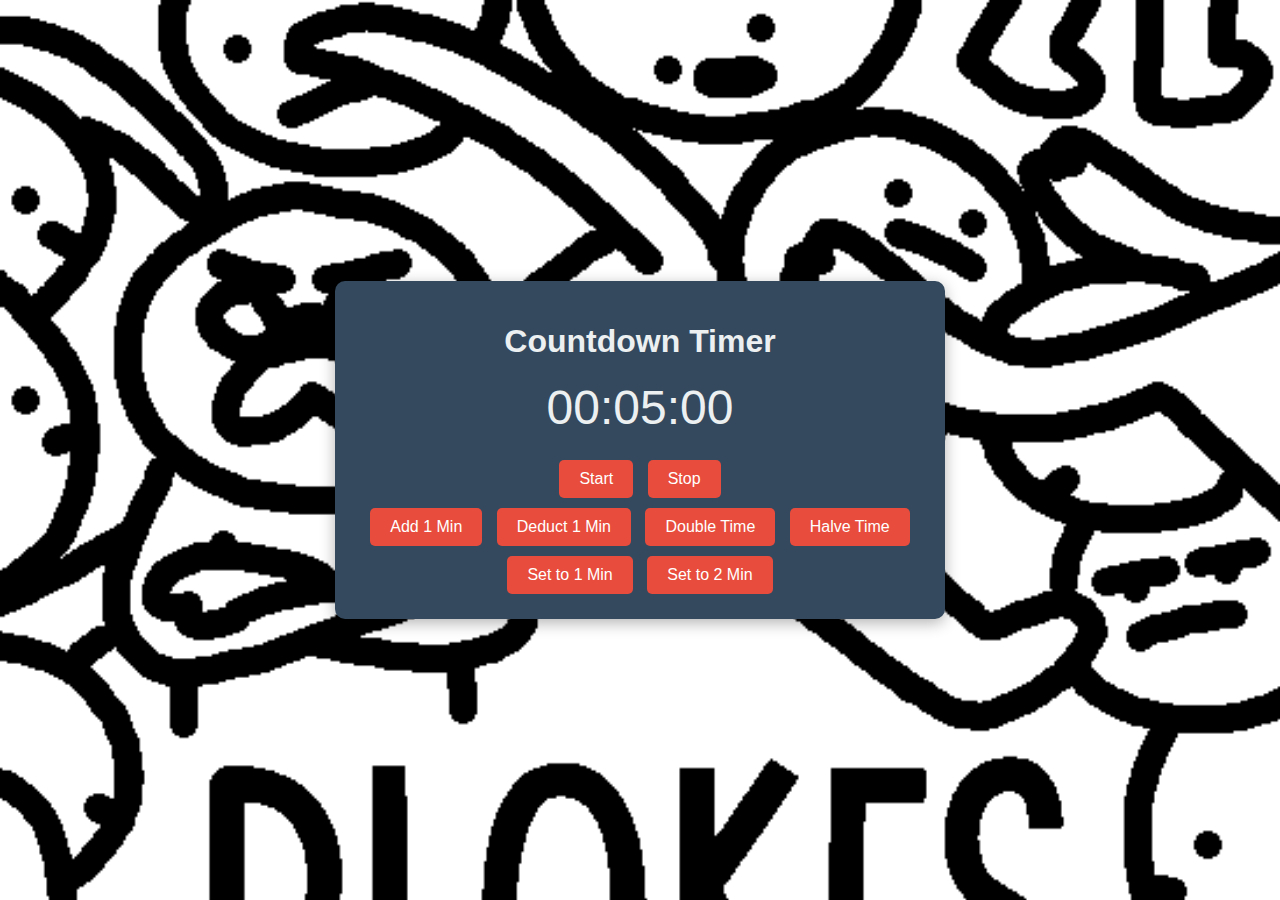
<file: index.html>
<!DOCTYPE html>
<html lang="en">
<head>
    <meta charset="UTF-8">
    <meta name="viewport" content="width=device-width, initial-scale=1.0">
    <title>Timer</title>
    <link rel="stylesheet" href="styles.css">
</head>
<body>
    <div class="container">
        <h1>Countdown Timer</h1>
        <div id="timer">00:00:00</div>
        <div class="buttons">
            <button onclick="startTimer()">Start</button>
            <button onclick="stopTimer()">Stop</button>
        </div>
        <div class="buttons">
            <button onclick="addTime()">Add 1 Min</button>
            <button onclick="deductTime()">Deduct 1 Min</button>
            <button onclick="doubleTime()">Double Time</button>
            <button onclick="halfTime()">Halve Time</button>
        </div>
	<div class="buttons">
            <button onclick="setTime1()">Set to 1 Min</button>
            <button onclick="setTime2()">Set to 2 Min</button>
        </div>
    </div>
    <script src="script.js"></script>
</body>
</html>
</file>
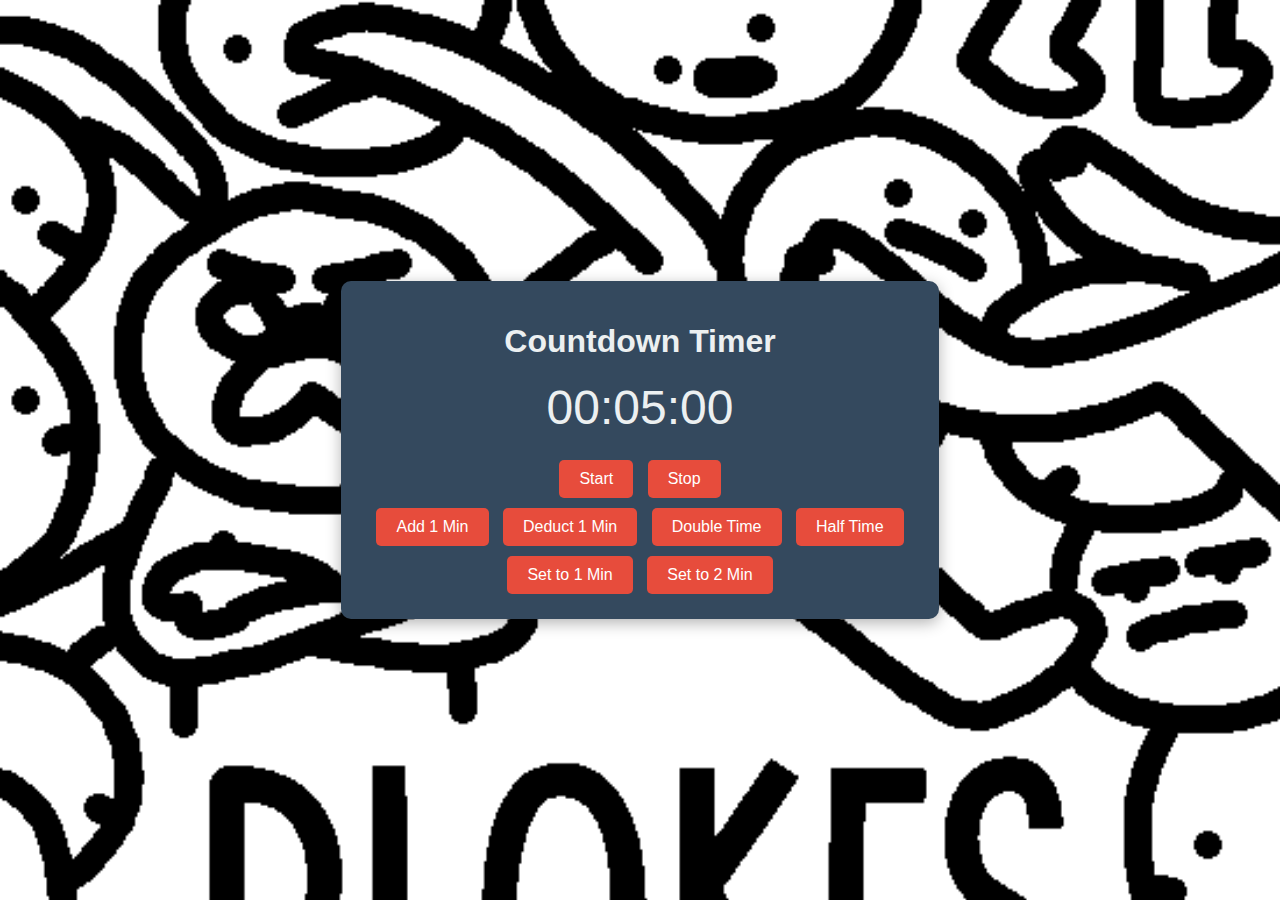
<file: timer.html>
<!DOCTYPE html>
<html lang="en">
<head>
    <meta charset="UTF-8">
    <meta name="viewport" content="width=device-width, initial-scale=1.0">
    <title>Timer</title>
    <link rel="stylesheet" href="styles.css">
</head>
<body>
    <div class="container">
        <h1>Countdown Timer</h1>
        <div id="timer">00:00:00</div>
        <div class="buttons">
            <button onclick="startTimer()">Start</button>
            <button onclick="stopTimer()">Stop</button>
        </div>
        <div class="buttons">
            <button onclick="addTime()">Add 1 Min</button>
            <button onclick="deductTime()">Deduct 1 Min</button>
            <button onclick="doubleTime()">Double Time</button>
            <button onclick="halfTime()">Half Time</button>
        </div>
	<div class="buttons">
            <button onclick="setTime1()">Set to 1 Min</button>
            <button onclick="setTime2()">Set to 2 Min</button>
        </div>
    </div>
    <script src="script.js"></script>
</body>
</html>
</file>
<file: styles.css>
body {
    font-family: Arial, sans-serif;
    background-image: url('Blokes.png');
    background-repeat: no-repeat;
    background-attachment: fixed;
    background-size: cover;
    color: #ecf0f1;
    display: flex;
    justify-content: center;
    align-items: center;
    height: 100vh;
    margin: 0;
}

.container {
    text-align: center;
    background: #34495e;
    padding: 20px 30px;
    border-radius: 10px;
    box-shadow: 0 4px 15px rgba(0, 0, 0, 0.3);
}

h1 {
    margin-bottom: 20px;
    font-size: 2rem;
}

#timer {
    font-size: 3rem;
    margin-bottom: 20px;
}

.buttons button {
    background: #e74c3c;
    border: none;
    color: white;
    padding: 10px 20px;
    margin: 5px;
    font-size: 1rem;
    cursor: pointer;
    border-radius: 5px;
    transition: background 0.3s ease;
}

.buttons button:hover {
    background: #c0392b;
}
</file>
